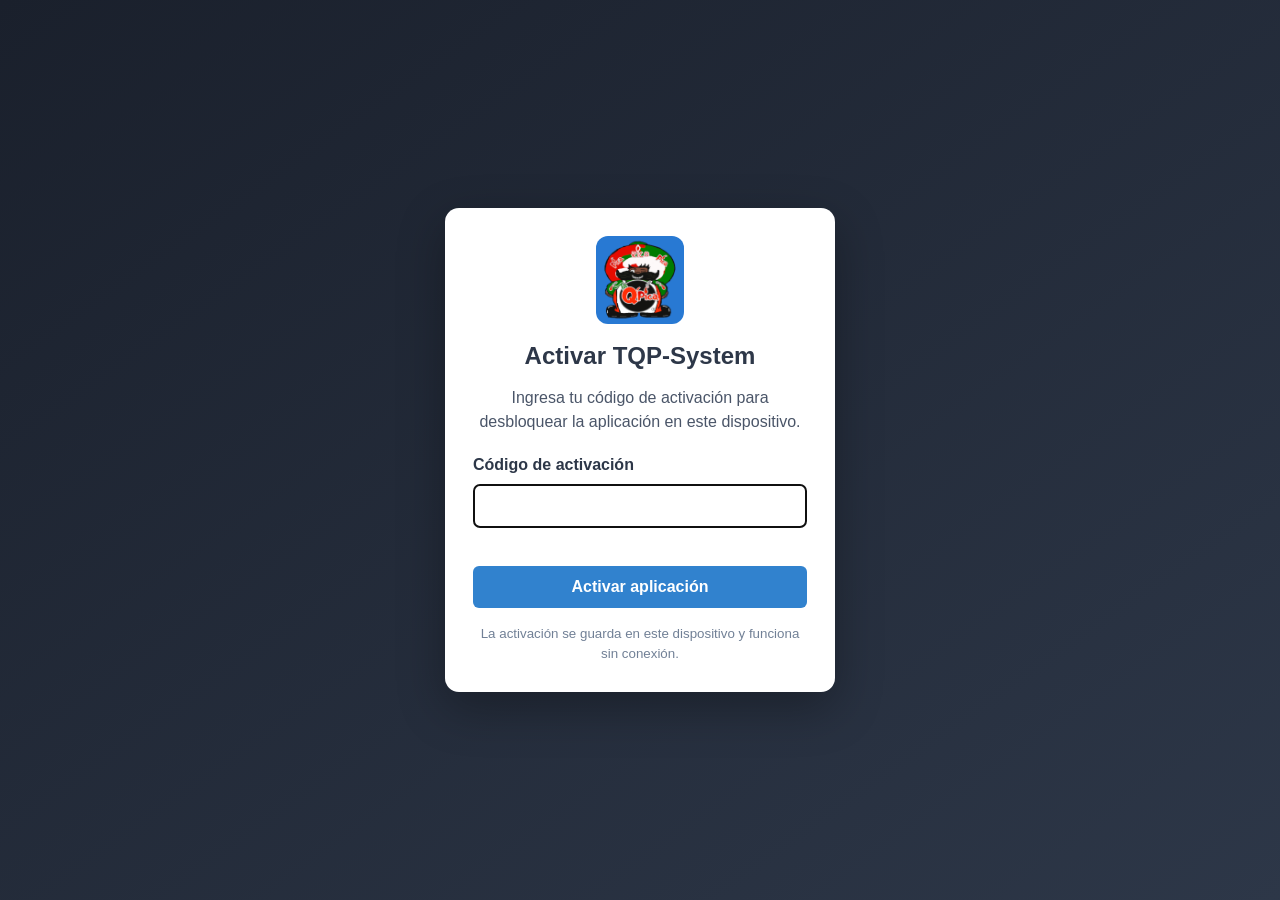
<file: index.html>
<!DOCTYPE html>
<html lang="es">
<head>
    <meta charset="UTF-8">
    <meta name="viewport" content="width=device-width, initial-scale=1.0">
    <meta name="theme-color" content="#1a202c">
    <meta name="mobile-web-app-capable" content="yes">
    <meta name="apple-mobile-web-app-capable" content="yes">
    <meta name="apple-mobile-web-app-status-bar-style" content="black-translucent">
    <meta name="apple-mobile-web-app-title" content="TQP-System">
    <title>TQP-System - Taquería Ta' Q Pica</title>
    <link rel="manifest" href="./manifest.json">
    <link rel="icon" type="image/png" sizes="192x192" href="./icons/icon-192.png">
    <link rel="apple-touch-icon" href="./icons/icon-192.png">
    <link rel="stylesheet" href="./taque.css">
</head>
<body>

<main id="activation-screen" class="activation-screen" hidden>
    <section class="activation-card" role="dialog" aria-modal="true" aria-labelledby="activation-title">
        <img class="activation-icon" src="./icons/icon-192.png" alt="">
        <h1 id="activation-title">Activar TQP-System</h1>
        <p>Ingresa tu código de activación para desbloquear la aplicación en este dispositivo.</p>
        <form onsubmit="validarCodigoActivacion(event)">
            <label for="activation-code">Código de activación</label>
            <input id="activation-code" name="activation-code" type="password" autocomplete="off" required>
            <p id="activation-error" class="activation-error" role="alert" aria-live="polite"></p>
            <button type="submit">Activar aplicación</button>
        </form>
        <small>La activación se guarda en este dispositivo y funciona sin conexión.</small>
    </section>
</main>

<div id="app-shell" hidden>
    <!-- BARRA SUPERIOR: PESTAÑAS + CONTROL DE ADMINISTRADOR -->
    <div style="display: flex; justify-content: space-between; align-items: center; background: #1a202c; padding: 10px 15px; border-radius: 8px; margin-bottom: 15px; flex-wrap: wrap; gap: 10px;">
        
        <!-- LADO IZQUIERDO: Tus dos pestañas principales -->
        <div style="display: flex; gap: 10px;">
            <button id="tab-btn-mesas" onclick="cambiarPestana('mesas')" style="background: #ecc94b; color: #744210; border: none; padding: 10px 18px; border-radius: 6px; font-weight: bold; cursor: pointer;">
                🍽️ Mesas / Caja
            </button>
            <button id="tab-btn-empleados" onclick="cambiarPestana('empleados')" style="background: #4a5568; color: white; border: none; padding: 10px 18px; border-radius: 6px; font-weight: bold; cursor: pointer;">
                🧑‍🍳 Consumo Empleados
            </button>
             <button id="tab-btn-cierres" onclick="cambiarPestana('cierres')" style="background: #4a5568; color: white; border: none; padding: 10px 18px; border-radius: 6px; font-weight: bold; cursor: pointer;">
             📊 Historial Cierres
            </button>
        </div>

        <!-- LADO DERECHO: Panel de Control de Acceso (Mesero / Cajero / Admin) -->
        <div id="panel-control-acceso" style="display: flex; flex-wrap: wrap; align-items: center; gap: 10px; color: white;">
            <div>
                <span style="font-size: 0.85rem; color: #a0aec0;">Modo:</span>
                <strong id="etiqueta-modo-actual" style="color: #ecc94b; text-transform: uppercase; margin-left: 4px;">Sin configurar</strong>
            </div>

            <div id="zona-input-admin" style="display: flex; gap: 8px; align-items: center;">
                <button id="btn-abrir-admin" onclick="abrirFlujoAdministrador()" style="background: #ecc94b; color: #744210; border: none; padding: 8px 14px; border-radius: 5px; font-weight: bold; cursor: pointer;">
                    🔐 Administrador
                </button>

                <div id="caja-login-admin" style="display: none; gap: 5px;">
                    <input type="password" id="input-clave-login" placeholder="Clave Admin" style="padding: 6px 10px; border-radius: 4px; border: none; width: 110px;">
                    <button onclick="verificarClaveLogin()" style="background: #48bb78; color: white; border: none; padding: 6px 12px; border-radius: 4px; cursor: pointer; font-weight: bold;">Entrar</button>
                    <button onclick="cancelarLogin()" style="background: #718096; color: white; border: none; padding: 6px 10px; border-radius: 4px; cursor: pointer;">✕</button>
                </div>
            </div>

            <div id="zona-botones-roles" style="display: none; gap: 6px; align-items: center;">
                <button onclick="seleccionarRolDispositivo('mesero')" style="background: #4299e1; color: white; border: none; padding: 7px 12px; border-radius: 5px; font-weight: bold; cursor: pointer;">
                    🍽️ Mesero
                </button>
                <button onclick="seleccionarRolDispositivo('cajero')" style="background: #48bb78; color: white; border: none; padding: 7px 12px; border-radius: 5px; font-weight: bold; cursor: pointer;">
                    💵 Cajero
                </button>
                <button onclick="seleccionarRolDispositivo('admin')" style="background: #ed8936; color: white; border: none; padding: 7px 12px; border-radius: 5px; font-weight: bold; cursor: pointer;">
                    👑 Admin
                </button>
            </div>
        </div>
     </div>
   
    
         <div id="vista-mesas-caja">

        <!-- SECCIÓN 1: PANEL DE CONFIGURACIÓN (Solo visible para Admin) -->
        <div id="panel-configuracion" style="background: #f7fafc; padding: 15px; border-radius: 8px; border: 1px solid #cbd5e0; margin-bottom: 20px;">
            <h2 style="margin-top: 0;">🛠️ Panel de Control TQP-System</h2>
            <div style="margin-bottom: 15px;">
                <label for="input-mesas"><strong>Mesas para hoy:</strong></label>
                <input type="number" id="input-mesas" min="1" placeholder="Ej: 10" style="padding: 5px; width: 80px;">
            </div>
            <hr style="border: 0; border-top: 1px dashed #ccc; margin: 15px 0;">
            <h3>📋 Gestión del Menú (Precios y Bebidas)</h3>
            <div id="tabla-menu-config"></div>
            <div style="margin-top: 15px; display: flex; gap: 10px;">
                <button type="button" id="btn-agregar-articulo" style="background-color: #48bb78; color: white; padding: 8px 12px; border: none; border-radius: 4px; cursor: pointer; font-weight: bold;">➕ Agregar Bebida / Extra</button>
                <button type="button" id="btn-guardar-config" style="background-color: #3182ce; color: white; padding: 8px 12px; border: none; border-radius: 4px; cursor: pointer; font-weight: bold;">💾 Guardar Configuración del Día</button>
            </div>
            <div style="margin-top: 15px; padding: 12px; background: #edf2f7; border: 1px solid #cbd5e0; border-radius: 6px;">
    <label style="display: block; font-weight: bold; color: #2d3748; margin-bottom: 6px;">
        🔑 PIN de Cierre para Cajero
    </label>
    <div id="estado-pin-cajero" style="font-size: 0.85rem; color: #4a5568; margin-bottom: 8px;">
        Estado: Sin PIN asignado
    </div>
    <div style="display: flex; gap: 8px; flex-wrap: wrap;">
        <input type="password" id="input-pin-cajero" placeholder="Nuevo PIN Cajero" maxlength="8" style="padding: 8px; border: 1px solid #cbd5e0; border-radius: 6px; width: 150px;">
        <button type="button" onclick="guardarPinCajero()" style="background-color: #38a169; color: white; border: none; padding: 8px 12px; border-radius: 6px; cursor: pointer; font-weight: bold;">
            💾 Guardar PIN
        </button>
        <button type="button" onclick="borrarPinCajero()" style="background-color: #e53e3e; color: white; border: none; padding: 8px 12px; border-radius: 6px; cursor: pointer; font-weight: bold;">
            🗑️ Borrar PIN
        </button>
    </div>
</div>

        </div>

        <!-- SECCIÓN 2: LAS MESAS ACTIVAS (CUADRÍCULA VERDE/ROJA) -->
        <div id="contenedor-mesas-grid" style="display: grid; grid-template-columns: repeat(auto-fill, minmax(130px, 1fr)); gap: 12px; margin-bottom: 25px;">
            <!-- Aquí se dibujan las mesas automáticamente desde JavaScript -->
        </div>

        <!-- SECCIÓN 3: EL FORMULARIO DE PEDIDOS POR MESA -->
        <div id="area-pedido-mesa" style="background-color: #edf2f7; padding: 15px; border-radius: 8px; margin-bottom: 20px; font-family: Arial, sans-serif;">
            <h3 id="titulo-mesa-activa" style="margin: 0; color: #2d3748;">📌 Ninguna mesa seleccionada</h3>
            <p style="margin: 5px 0 0 0; font-size: 0.9rem; color: #4a5568;">Haz clic en una mesa verde o roja de arriba para tomar su orden o ver su cuenta.</p>
        </div>

        <div id="contenedor-formulario-pedido">
            <!-- JavaScript dibuja aquí los campos para anotar cantidades -->
        </div>
      <button type="button" id="btn-escanear-qr-cajero" onclick="abrirEscanerQRCajero()" style="background-color: #2f855a; color: white; border: none; padding: 10px 15px; border-radius: 6px; font-weight: bold; cursor: pointer;">📷 Escanear QR de Mesero</button>
          <!-- NUEVO: BLOQUE DE PROPINAS Y RESUMEN DE CUENTA POR MESA -->
        <div id="bloque-propinas-mesa" style="display: none; background-color: #f7fafc; border: 1px solid #cbd5e0; border-radius: 8px; padding: 15px; margin-top: 15px; font-family: Arial, sans-serif;">
     <!-- ZONA EXCLUSIVA DE CAJERO Y ADMIN -->
     <div id="zona-cobro-y-tips">
        <h4 style="margin: 0 0 10px 0; color: #2d3748;">💵 Propina (Tip)</h4>
        <div style="display: flex; flex-wrap: wrap; gap: 15px; align-items: center; margin-bottom: 15px;">
            <label style="cursor: pointer; display: flex; align-items: center; gap: 5px;">
                <input type="radio" name="tipo-propina" value="sin" checked onchange="actualizarResumenCuenta()">
                <span>Sin propina ($0.00)</span>
            </label>
            <label style="cursor: pointer; display: flex; align-items: center; gap: 5px;">
                <input type="radio" name="tipo-propina" value="5" onchange="actualizarResumenCuenta()">
                <span>Propina 5%</span>
            </label>
            <label style="cursor: pointer; display: flex; align-items: center; gap: 5px;">
                <input type="radio" name="tipo-propina" value="personalizada" onchange="actualizarResumenCuenta()">
                <span>Propina personalizada: $</span>
                <input type="number" id="input-propina-personalizada" min="0" step="0.01" placeholder="0.00" disabled oninput="actualizarResumenCuenta()" style="width: 85px; padding: 5px; border: 1px solid #cbd5e0; border-radius: 4px;">
            </label>
        </div>

        <!-- MÉTODO DE PAGO DIFERENCIADO -->
        <div style="border-top: 1px dashed #cbd5e0; padding-top: 10px; margin-bottom: 12px;">
            <h4 style="margin: 0 0 8px 0; color: #2d3748;">💳 ¿Cómo paga el Consumo?</h4>
            <div style="display: flex; flex-wrap: wrap; gap: 15px; margin-bottom: 12px;">
                <label style="cursor: pointer; display: flex; align-items: center; gap: 5px;">
                    <input type="radio" name="metodo-pago" value="Cash" checked>
                    <span>💵 Cash</span>
                </label>
                <label style="cursor: pointer; display: flex; align-items: center; gap: 5px;">
                    <input type="radio" name="metodo-pago" value="Tarjeta">
                    <span>💳 Tarjeta</span>
                </label>
                <label style="cursor: pointer; display: flex; align-items: center; gap: 5px;">
                    <input type="radio" name="metodo-pago" value="Transferencia">
                    <span>📲 Transferencia</span>
                </label>
            </div>

            <h4 style="margin: 0 0 8px 0; color: #2d3748;">⭐ ¿Cómo paga la Propina (Tip)?</h4>
            <div style="display: flex; flex-wrap: wrap; gap: 15px;">
                <label style="cursor: pointer; display: flex; align-items: center; gap: 5px;">
                    <input type="radio" name="metodo-propina" value="Igual" checked>
                    <span>Igual al consumo</span>
                </label>
                <label style="cursor: pointer; display: flex; align-items: center; gap: 5px;">
                    <input type="radio" name="metodo-propina" value="Cash">
                    <span>💵 Tip en Cash</span>
                </label>
                <label style="cursor: pointer; display: flex; align-items: center; gap: 5px;">
                    <input type="radio" name="metodo-propina" value="Tarjeta">
                    <span>💳 Tip en Tarjeta</span>
                </label>
                <label style="cursor: pointer; display: flex; align-items: center; gap: 5px;">
                    <input type="radio" name="metodo-propina" value="Transferencia">
                    <span>📲 Tip en Transferencia</span>
                </label>
            </div>
        </div>
    </div>

    <!-- DESGLOSE EN VIVO (Visible para Mesero, Cajero y Admin) -->
    <div style="border-top: 1px dashed #cbd5e0; padding-top: 10px; font-size: 1rem; color: #2d3748;">
        <div style="display: flex; justify-content: space-between; margin-bottom: 4px;">
            <span>Subtotal consumo:</span>
            <strong id="resumen-subtotal">$0.00</strong>
        </div>
        <div style="display: flex; justify-content: space-between; margin-bottom: 6px; color: #4a5568;">
            <span>Propina (Tip):</span>
            <strong id="resumen-tip">$0.00</strong>
        </div>
        <div style="display: flex; justify-content: space-between; font-size: 1.2rem; color: #2b6cb0; border-top: 1px solid #e2e8f0; padding-top: 6px;">
            <span>TOTAL CON PROPINA:</span>
            <strong id="resumen-total-final">$0.00</strong>
        </div>

        <!-- Botón del Mesero (Solo aparece al seleccionar una mesa) -->
        <div style="margin-top: 12px;">
            <button type="button" id="btn-generar-qr-mesero" onclick="abrirQRParaCaja()" style="width: 100%; background-color: #2b6cb0; color: white; border: none; padding: 11px 15px; border-radius: 6px; font-size: 1rem; font-weight: bold; cursor: pointer;">📲 Enviar Cuenta por QR</button>
        </div>
    </div>
</div>


        <!-- Botones de Acción para la Mesa Seleccionada -->
        <div id="acciones-pedido" style="margin-top: 20px; display: flex; gap: 10px;">
            <button type="button" id="btn-guardar-pedido" style="background-color: #3182ce; color: white; padding: 12px 20px; border: none; border-radius: 6px; cursor: pointer; font-weight: bold; font-size: 1rem; display: none;">📥 Guardar Pedido en Mesa</button>

            <button type="button" id="btn-liberar-mesa-mesero" onclick="liberarMesaSinCobrar()" style="background-color: #718096; color: white; padding: 12px 20px; border: none; border-radius: 6px; cursor: pointer; font-weight: bold; font-size: 1rem; display: none;">🧹 Liberar Mesa</button>

            <button type="button" id="btn-cobrar-mesa" style="background-color: #ecc94b; color: #744210; padding: 12px 20px; border: none; border-radius: 6px; cursor: pointer; font-weight: bold; font-size: 1rem; display: none;">💰 Cobrar y Cerrar Mesa</button>
        </div>

        <!-- SECCIÓN 5: SALIDAS DE EFECTIVO (GASTOS DE CAJA) -->
    <div id="seccion-gastos-caja" style="margin-top: 30px; padding: 20px; background-color: #ffffff; border: 1px solid #cbd5e0; border-radius: 8px; font-family: Arial, sans-serif;">
        <div style="display: flex; justify-content: space-between; align-items: center; flex-wrap: wrap; gap: 10px; margin-bottom: 15px;">
            <h2 style="margin: 0; color: #2d3748;">💸 Salidas de Efectivo (Gastos de Caja)</h2>
            <button type="button" id="btn-toggle-config-gastos" style="background-color: #4a5568; color: white; border: none; padding: 7px 12px; border-radius: 6px; cursor: pointer; font-size: 0.85rem; font-weight: bold;">⚙️ Editar Listas de Gastos</button>
        </div>

        <!-- Panel editable para que el cliente agregue/quite Gastos Fijos e Imprevistos -->
        <div id="panel-config-gastos" style="display: none; background-color: #f7fafc; border: 1px dashed #a0aec0; padding: 15px; border-radius: 6px; margin-bottom: 15px;">
            <p style="margin-top: 0; font-size: 0.85rem; color: #4a5568;">Personaliza tus categorías recurrentes para seleccionarlas rápido durante el turno:</p>
            <div style="display: grid; grid-template-columns: repeat(auto-fit, minmax(240px, 1fr)); gap: 15px;">
                <!-- Editor Gastos Fijos -->
                <!-- Editor Gastos Fijos -->
<div style="background: #fff; padding: 10px; border-radius: 6px; border: 1px solid #e2e8f0;">
    <strong style="color: #2b6cb0; display: block; margin-bottom: 8px;">📌 Gastos Fijos</strong>
    <div id="cont-input-gasto-fijo" style="display: flex; gap: 5px; margin-bottom: 8px;">
        <input type="text" id="input-nuevo-gasto-fijo" placeholder="Ej: Hielo, Tortillas..." style="flex: 1; padding: 6px; border: 1px solid #cbd5e0; border-radius: 4px;">
        <button type="button" id="btn-add-gasto-fijo" style="background-color: #3182ce; color: white; border: none; padding: 6px 10px; border-radius: 4px; cursor: pointer; font-weight: bold;">+</button>
    </div>
    <div id="lista-tags-gastos-fijos" style="display: flex; flex-wrap: wrap; gap: 6px;"></div>
</div>


                <!-- Editor Gastos Imprevistos -->
                <div style="background: #fff; padding: 10px; border-radius: 6px; border: 1px solid #e2e8f0;">
                    <strong style="color: #c05621; display: block; margin-bottom: 8px;">⚡ Gastos Imprevistos</strong>
                    <div style="display: flex; gap: 5px; margin-bottom: 8px;">
                        <input type="text" id="input-nuevo-gasto-imprevisto" placeholder="Ej: Compra urgente..." style="flex: 1; padding: 6px; border: 1px solid #cbd5e0; border-radius: 4px;">
                        <button type="button" id="btn-add-gasto-imprevisto" style="background-color: #dd6b20; color: white; border: none; padding: 6px 10px; border-radius: 4px; cursor: pointer; font-weight: bold;">+</button>
                    </div>
                    <div id="lista-tags-gastos-imprevistos" style="display: flex; flex-wrap: wrap; gap: 6px;"></div>
                </div>
            </div>
        </div>

        <!-- Formulario para registrar retiro de efectivo -->
        <div style="display: flex; flex-wrap: wrap; gap: 10px; align-items: flex-end; background-color: #fff5f5; padding: 12px; border-radius: 6px; border: 1px solid #feb2b2; margin-bottom: 15px;">
            <div style="flex: 1; min-width: 140px;">
                <label style="display: block; font-size: 0.85rem; font-weight: bold; color: #742a2a; margin-bottom: 4px;">Tipo de Gasto:</label>
                <select id="select-tipo-gasto" style="width: 100%; padding: 8px; border: 1px solid #cbd5e0; border-radius: 4px;">
                    <option value="fijo">📌 Gasto Fijo</option>
                    <option value="imprevisto">⚡ Gasto Imprevisto</option>
                </select>
            </div>

            <div style="flex: 1.5; min-width: 170px;">
                <label style="display: block; font-size: 0.85rem; font-weight: bold; color: #742a2a; margin-bottom: 4px;">Concepto:</label>
                <select id="select-concepto-gasto" style="width: 100%; padding: 8px; border: 1px solid #cbd5e0; border-radius: 4px;">
                    <!-- Se llena dinámicamente según el tipo seleccionado -->
                </select>
            </div>

            <div style="flex: 2; min-width: 180px;">
                <label style="display: block; font-size: 0.85rem; font-weight: bold; color: #742a2a; margin-bottom: 4px;">Detalle / Nota (opcional):</label>
                <input type="text" id="input-detalle-gasto" placeholder="Ej: 2 bolsas grandes" style="width: 100%; padding: 8px; border: 1px solid #cbd5e0; border-radius: 4px; box-sizing: border-box;">
            </div>

            <div style="flex: 1; min-width: 110px;">
                <label style="display: block; font-size: 0.85rem; font-weight: bold; color: #742a2a; margin-bottom: 4px;">Monto ($):</label>
                <input type="number" id="input-monto-gasto" step="0.01" min="0.01" placeholder="0.00" style="width: 100%; padding: 8px; border: 1px solid #cbd5e0; border-radius: 4px; box-sizing: border-box;">
            </div>

            <button type="button" id="btn-registrar-gasto" style="background-color: #c53030; color: white; border: none; padding: 9px 16px; border-radius: 4px; font-weight: bold; cursor: pointer;">➖ Descontar de Cash</button>
        </div>

        <!-- Lista ordenada de gastos realizados en el día -->
        <div style="overflow-x: auto;">
            <table style="width: 100%; border-collapse: collapse; text-align: left; font-size: 0.9rem;">
                <thead>
                    <tr style="background-color: #fed7d7; border-bottom: 2px solid #fc8181; color: #742a2a;">
                        <th style="padding: 8px;">Hora</th>
                        <th style="padding: 8px;">Tipo</th>
                        <th style="padding: 8px;">Concepto</th>
                        <th style="padding: 8px;">Detalle</th>
                        <th style="padding: 8px;">Monto</th>
                        <th style="padding: 8px; text-align: center;">Acción</th>
                    </tr>
                </thead>
                <tbody id="tabla-gastos-dia">
                    <!-- Aquí se dibujan los gastos del día -->
                </tbody>
            </table>
        </div>
    </div>

    <!-- SECCIÓN 6: RESUMEN DE VENTAS DEL DÍA -->
    <div id="seccion-resumen-dia" style="margin-top: 30px; padding: 20px; background-color: #ffffff; border: 1px solid #cbd5e0; border-radius: 8px; font-family: Arial, sans-serif;">
        <div style="display: flex; justify-content: space-between; align-items: center; flex-wrap: wrap; gap: 10px; margin-bottom: 15px;">
            <h2 style="margin: 0; color: #2d3748;">📊 Resumen del Día (Corte de Caja)</h2>
        
            <div style="display: flex; gap: 8px; flex-wrap: wrap;">
    <!-- Paso 1: Activo siempre para Cajero y Admin -->
    <button type="button" id="btn-autorizar-cierre" onclick="autorizarCierreDia()" style="background-color: #3182ce; color: white; border: none; padding: 8px 14px; border-radius: 6px; cursor: pointer; font-weight: bold;">
        🔐 1. Autorizar Cierre
    </button>

    <!-- Paso 2: Empieza bloqueado (gris) hasta meter el PIN -->
    <button type="button" id="btn-salvar-dia" onclick="salvarResumenDia()" disabled style="background-color: #a0aec0; color: white; border: none; padding: 8px 14px; border-radius: 6px; cursor: not-allowed; font-weight: bold; opacity: 0.7;">
        💾 2. Salvar Día
    </button>

    <!-- Paso 3: Empieza bloqueado (gris) hasta salvar el día -->
    <button type="button" id="btn-limpiar-dia" onclick="ejecutarReinicioSeguro()" disabled style="background-color: #a0aec0; color: white; border: none; padding: 8px 14px; border-radius: 6px; cursor: not-allowed; font-weight: bold; opacity: 0.7;">
        🧹 3. Reiniciar Día
    </button>
</div>

        </div>

        <!-- Totales diferenciados por método de pago, propinas, gastos y cash neto -->
        <div style="display: grid; grid-template-columns: repeat(auto-fit, minmax(150px, 1fr)); gap: 10px; margin-bottom: 20px;">
            <div style="background: #f0fff4; border: 1px solid #9ae6b4; padding: 12px; border-radius: 6px;">
                <div style="font-size: 0.85rem; color: #276749;">💵 Cash (Ingresos)</div>
                <strong id="total-dia-cash" style="font-size: 1.3rem; color: #22543d;">$0.00</strong>
            </div>
            <div style="background: #fff5f5; border: 1px solid #feb2b2; padding: 12px; border-radius: 6px;">
                <div style="font-size: 0.85rem; color: #9b2c2c;">💸 Gastos Cash (-)</div>
                <strong id="total-dia-gastos" style="font-size: 1.3rem; color: #742a2a;">-$0.00</strong>
            </div>
            <div style="background: #c6f6d5; border: 2px solid #38a169; padding: 12px; border-radius: 6px;">
                <div style="font-size: 0.85rem; color: #22543d; font-weight: bold;">🏦 Cash Neto Gaveta</div>
                <strong id="total-dia-cash-neto" style="font-size: 1.35rem; color: #1c4532;">$0.00</strong>
            </div>
            <div style="background: #ebf8ff; border: 1px solid #90cdf4; padding: 12px; border-radius: 6px;">
                <div style="font-size: 0.85rem; color: #2b6cb0;">💳 Total Tarjeta</div>
                <strong id="total-dia-tarjeta" style="font-size: 1.3rem; color: #2c5282;">$0.00</strong>
            </div>
            <div style="background: #faf5ff; border: 1px solid #d6bcfa; padding: 12px; border-radius: 6px;">
                <div style="font-size: 0.85rem; color: #553c9a;">📲 Transferencia</div>
                <strong id="total-dia-transferencia" style="font-size: 1.3rem; color: #44337a;">$0.00</strong>
            </div>
            <div style="background: #fffff0; border: 1px solid #faf089; padding: 12px; border-radius: 6px;">
                <div style="font-size: 0.85rem; color: #975a16;">⭐ Total Propinas</div>
                <strong id="total-dia-propinas" style="font-size: 1.3rem; color: #744210;">$0.00</strong>
            </div>
            <div style="background: #edf2f7; border: 1px solid #cbd5e0; padding: 12px; border-radius: 6px;">
                <div style="font-size: 0.85rem; color: #2d3748;">💰 Venta Total Día</div>
                <strong id="total-dia-general" style="font-size: 1.3rem; color: #1a202c;">$0.00</strong>
            </div>
        </div>

        <!-- Tabla simple de cobros realizados por mesa -->
        <!-- Tabla simple de cobros realizados por mesa -->
        <div style="overflow-x: auto;">
            <table style="width: 100%; border-collapse: collapse; text-align: left; font-size: 0.95rem;">
                <thead>
                    <tr style="background-color: #edf2f7; border-bottom: 2px solid #cbd5e0;">
                        <th style="padding: 8px;">Hora</th>
                        <th style="padding: 8px;">Mesa</th>
                        <th style="padding: 8px;">Pago</th>
                        <th style="padding: 8px;">Consumo</th>
                        <th style="padding: 8px;">Propina</th>
                        <th style="padding: 8px;">Total</th>
                    </tr>
                </thead>
                <tbody id="tabla-historial-dia"></tbody>
            </table>
        </div>
    </div> <!-- Cierre de #seccion-resumen-dia -->
</div> <!-- Cierre de #vista-mesas-caja -->

<!-- ========================================================= -->
<!-- PESTAÑA 2: CONSUMO DE EMPLEADOS                           -->
<!-- ========================================================= -->
<div id="vista-consumo-empleados" style="display: none; font-family: Arial, sans-serif;">

    <!-- 1. Configuración rápida de Empleados y Descuento -->
    <div style="background-color: #f4f4f9; padding: 15px; border-radius: 8px; border: 1px solid #ddd; margin-bottom: 20px;">
        <h2 style="margin-top: 0; color: #2d3748;">🧑‍🍳 Control de Consumo de Empleados</h2>
        <p style="font-size: 0.9rem; color: #4a5568; margin-top: 0;">Los consumos registrados aquí <strong>no suman dinero a la caja del día</strong>, pero registran la salida del platillo con reseña y acumulan el saldo a descontar al final del mes.</p>

        <div style="display: flex; flex-wrap: wrap; gap: 10px; align-items: center; margin-bottom: 10px;">
            <input type="text" id="nuevo-nombre-empleado" placeholder="Nombre del empleado (Ej: Carlos)" style="padding: 8px; border: 1px solid #ccc; border-radius: 4px; flex: 1; min-width: 200px;">
            <label style="display: flex; align-items: center; gap: 5px;">
                <span>Descuento (%):</span>
                <input type="number" id="descuento-empleado-pct" value="50" min="0" max="100" style="width: 70px; padding: 8px; border: 1px solid #ccc; border-radius: 4px;">
            </label>
            <button type="button" id="btn-agregar-empleado" style="background-color: #48bb78; color: white; border: none; padding: 9px 15px; border-radius: 4px; font-weight: bold; cursor: pointer;">➕ Agregar Empleado</button>
        </div>
    </div>
    <!-- 2. Formulario para anotar el consumo del empleado -->
    <div style="background-color: #ffffff; padding: 15px; border-radius: 8px; border: 1px solid #cbd5e0; margin-bottom: 25px;">
        <h3 style="margin-top: 0; color: #2d3748;">📝 Anotar Platillos Consumidos</h3>

        <div style="display: flex; flex-wrap: wrap; gap: 15px; margin-bottom: 15px;">
            <div style="flex: 1; min-width: 200px;">
                <label style="display: block; font-weight: bold; margin-bottom: 5px;">Selecciona Empleado:</label>
                <select id="select-empleado-activo" onchange="actualizarCalculoEmpleado()" style="width: 100%; padding: 8px; border: 1px solid #cbd5e0; border-radius: 4px; font-size: 1rem;">
                    <option value="">-- Elige un empleado --</option>
                </select>
            </div>

            <div style="flex: 2; min-width: 250px;">
                <label style="display: block; font-weight: bold; margin-bottom: 5px;">Reseña / Observación del platillo:</label>
                <input type="text" id="nota-consumo-empleado" placeholder="Ej: Almuerzo turno día, cena, cortesía..." style="width: 100%; padding: 8px; border: 1px solid #cbd5e0; border-radius: 4px; font-size: 1rem; box-sizing: border-box;">
            </div>
        </div>

        <!-- Aquí se dibujará el mismo menú en cuadrícula horizontal -->


            <!-- Aquí se dibujará el mismo menú en cuadrícula horizontal -->
            <div id="contenedor-menu-empleados" style="display: grid; grid-template-columns: repeat(auto-fill, minmax(260px, 1fr)); gap: 12px; margin-bottom: 15px;"></div>

            <!-- Resumen del descuento antes de guardar -->
            <div style="background-color: #edf2f7; padding: 12px; border-radius: 6px; margin-bottom: 15px;">
                <div style="display: flex; justify-content: space-between; margin-bottom: 4px;">
                    <span>Valor normal del menú:</span>
                    <strong id="emp-subtotal-normal">$0.00</strong>
                </div>
                <div style="display: flex; justify-content: space-between; margin-bottom: 4px; color: #2f855a;">
                    <span>Descuento aplicado (<span id="emp-pct-label">0</span>%):</span>
                    <strong id="emp-monto-descuento">-$0.00</strong>
                </div>
                <div style="display: flex; justify-content: space-between; font-size: 1.15rem; color: #2b6cb0; border-top: 1px solid #cbd5e0; padding-top: 6px;">
                    <span>SALDO A DESCONTAR AL EMPLEADO (FIN DE MES):</span>
                    <strong id="emp-total-descontar">$0.00</strong>
                </div>
            </div>

            <button type="button" id="btn-registrar-consumo-emp" style="background-color: #3182ce; color: white; padding: 12px 20px; border: none; border-radius: 6px; font-weight: bold; font-size: 1rem; cursor: pointer;">📥 Registrar Salida de Platillo (Empleado)</button>
        </div>

        <!-- 3. Acumulado Mensual por Empleado y Bitácora con Reseñas -->
        <div style="background-color: #ffffff; padding: 15px; border-radius: 8px; border: 1px solid #cbd5e0;">
            <div style="display: flex; justify-content: space-between; align-items: center; flex-wrap: wrap; gap: 10px; margin-bottom: 15px;">
                <h3 style="margin: 0; color: #2d3748;">📅 Acumulado del Mes por Empleado</h3>
                <button type="button" id="btn-liquidar-mes-empleados" style="background-color: #e53e3e; color: white; border: none; padding: 8px 14px; border-radius: 6px; font-weight: bold; cursor: pointer;">✅ Liquidar Mes / Reiniciar Saldos</button>
            </div>

            <!-- Tarjetas de resumen por cada empleado -->
            <div id="resumen-saldos-empleados" style="display: grid; grid-template-columns: repeat(auto-fit, minmax(180px, 1fr)); gap: 10px; margin-bottom: 20px;"></div>
            <div id="resumen-acumulados-empleados-importados" style="display: none;"></div>

            <!-- Tabla detallada con la reseña de cada platillo consumido -->
            <h4>📋 Detalle de Platillos Consumidos (Salida de Inventario)</h4>
            <div style="overflow-x: auto;">
                <table style="width: 100%; border-collapse: collapse; text-align: left; font-size: 0.9rem;">
                    <thead>
                        <tr style="background-color: #edf2f7; border-bottom: 2px solid #cbd5e0;">
                            <th style="padding: 8px;">Fecha / Hora</th>
                            <th style="padding: 8px;">Empleado</th>
                            <th style="padding: 8px;">Platillos Consumidos</th>
                            <th style="padding: 8px;">Reseña / Observación</th>
                            <th style="padding: 8px;">Valor Normal</th>
                            <th style="padding: 8px;">A Descontar</th>
                        </tr>
                    </thead>
                    <tbody id="tabla-historial-empleados"></tbody>
                </table>
            </div>
        </div>

    </div> 
    <!-- Modal 1: Pantalla del Mesero mostrando el QR -->
<div id="modal-qr-mesero" style="display: none; position: fixed; inset: 0; background: rgba(0,0,0,0.75); z-index: 9999; align-items: center; justify-content: center; padding: 15px;">
    <div style="background: white; padding: 20px; border-radius: 12px; max-width: 340px; width: 100%; text-align: center; font-family: Arial, sans-serif;">
        <h3 id="titulo-modal-qr-mesero" style="margin-top: 0; color: #2b6cb0;">📲 Cuenta Mesa</h3>
        <p style="font-size: 0.85rem; color: #4a5568;">Muestra este código a la cámara de Caja para cargar el pedido:</p>
        <div id="contenedor-canvas-qr" style="display: flex; justify-content: center; margin: 15px 0; padding: 10px; background: #fff; border: 2px solid #e2e8f0; border-radius: 8px;"></div>
        <p id="resumen-modal-qr-mesero" style="font-weight: bold; color: #1a202c; margin-bottom: 15px;"></p>
        <button type="button" onclick="cerrarModalQRMesero()" style="width: 100%; padding: 10px; background: #e53e3e; color: white; border: none; border-radius: 6px; font-weight: bold; cursor: pointer;">Cerrar</button>
    </div>
</div>

<!-- Modal 2: Escáner óptico y código corto del Cajero -->
<div id="modal-escaner-cajero" style="display: none; position: fixed; inset: 0; background: rgba(0,0,0,0.85); z-index: 10000; align-items: center; justify-content: center; padding: 15px;">
    <div style="background: white; padding: 20px; border-radius: 12px; max-width: 520px; width: 100%; text-align: center; font-family: Arial, sans-serif;">
        <h3 style="margin-top: 0; color: #2f855a;">📷 Escanear cuenta del Mesero</h3>
        <p id="estado-escaner-qr" style="color: #4a5568;">Prepara la cámara o ingresa el código corto.</p>
        <video id="video-lector-qr" autoplay playsinline muted style="display: block; width: 100%; max-height: 55vh; background: #1a202c; border-radius: 8px; object-fit: contain;"></video>
        <div style="display: flex; gap: 8px; margin-top: 14px;">
            <input type="text" id="input-codigo-corto-caja" placeholder="Ej: M3-2.0.1-S0-CI" autocomplete="off" style="flex: 1; min-width: 0; padding: 10px; border: 1px solid #cbd5e0; border-radius: 6px; font-family: monospace;">
            <button type="button" onclick="cargarDesdeCodigoCorto()" style="padding: 10px 14px; background: #3182ce; color: white; border: none; border-radius: 6px; font-weight: bold; cursor: pointer;">Cargar</button>
        </div>
        <button type="button" onclick="cerrarEscanerQRCajero()" style="width: 100%; margin-top: 10px; padding: 10px; background: #e53e3e; color: white; border: none; border-radius: 6px; font-weight: bold; cursor: pointer;">Cerrar</button>
    </div>
</div>

<div id="vista-historial-cierres" style="display: none; padding: 20px; font-family: Arial, sans-serif;">
    <div style="display: flex; justify-content: space-between; align-items: center; flex-wrap: wrap; gap: 10px; margin-bottom: 20px; background: #ffffff; padding: 15px; border-radius: 8px; border: 1px solid #cbd5e0;">
        <div>
            <h2 style="margin: 0; color: #2d3748;">📊 Historial de Cierres de Caja</h2>
            <small style="color: #718096;">Respaldo visual de jornadas cerradas; los códigos incluyen gastos y acumulados mensuales por empleado.</small>
        </div>

        <div style="display: flex; gap: 8px; flex-wrap: wrap;">
            <!-- Permite al Admin cargar en su teléfono el código que le mandó el Cajero por WhatsApp -->
            <button type="button" onclick="importarCierrePorCodigo()" style="background-color: #3182ce; color: white; border: none; padding: 8px 14px; border-radius: 6px; cursor: pointer; font-weight: bold;">
                📥 Cargar Código de Cierre
            </button>

            <!-- Solo visible en modo Admin/Abierto -->
            <button type="button" id="btn-borrar-todo-historial" onclick="borrarTodoHistorialCierres()" style="background-color: #e53e3e; color: white; border: none; padding: 8px 14px; border-radius: 6px; cursor: pointer; font-weight: bold;">
                🗑️ Borrar Historial
            </button>
        </div>
    </div>

    <div id="contenedor-cierres-guardados"></div>
</div>
</div>

    <script src="./taque.js"></script>
    <script>
        if ('serviceWorker' in navigator) {
            window.addEventListener('load', function() {
                navigator.serviceWorker.register('./sw.js').catch(function(error) {
                    console.error('No se pudo registrar el Service Worker:', error);
                });
            });
        }
    </script>
</body>
</html>
</file>
<file: taque.css>
h1{
    text-align: center;
    
}
#ipollo{
    float:left;
    width:100%;
   
    background-color: salmon;
}
#lista{
    background-color:sandybrown;
    float:left;
    width:400px;
    height:500px;
} 
 #lista input{
    text-align:center;
    width:50px;
    margin-left: 200px;
    position:relative
}
#lista label{
    position:absolute;
}
#jiji{
    width:440px; 
    float:left;
    background-color:cadetblue;
    font-size: large;
}
#totalP{
    background-color:crimson;
    font-size: large;
}
#proceso{
    background-color: crimson;
    font-size: large;
}
#actualizar{
    background-color: salmon;
}
#carneDres{
    background-color: aquamarine;
    float:left;
    width:100%;
    
    
}
#totalR{
    background-color:aquamarine;
    font-size: large;
}
input{
    text-align: center;
}
#procesoCR{
    background-color:coral;
    font-size: large;
    }
 #guardare{
      background-color:darkgreen;
      float:left;
      width:150px;
 }
 /* Estilos para el Panel de Configuración */
#panel-configuracion {
    background-color: #f4f4f9;
    padding: 15px;
    border-radius: 8px;
    margin-bottom: 20px;
    border: 1px solid #ddd;
    font-family: Arial, sans-serif;
}

#panel-configuracion h2 {
    margin-top: 0;
    color: #333;
    font-size: 1.2rem;
}

.control-group {
    display: flex;
    gap: 10px;
    align-items: center;
}

#input-mesas {
    padding: 8px;
    font-size: 1rem;
    width: 80px;
    border: 1px solid #ccc;
    border-radius: 4px;
}

#btn-guardar-config {
    padding: 8px 15px;
    background-color: #3182ce;
    color: white;
    border: none;
    border-radius: 4px;
    cursor: pointer;
    font-weight: bold;
}

#btn-guardar-config:hover {
    background-color: #2b6cb0;
}

/* El Contenedor de las Mesas (Cuadrícula Inteligente) */
#contenedor-mesas-grid {
    display: grid;
    /* Crea columnas automáticas de mínimo 120px que se adaptan al ancho de la pantalla */
    grid-template-columns: repeat(auto-fill, minmax(120px, 1fr));
    gap: 15px;
    margin-bottom: 30px;
    font-family: Arial, sans-serif;
}

/* Estilo Base para cada Mesa */
/* Deja tu código tal y como lo tienes */
.tarjeta-mesa {
    padding: 20px;
    text-align: center;
    border-radius: 8px;
    color: white;
    font-weight: bold;
    cursor: pointer;
    box-shadow: 0 4px 6px rgba(0,0,0,0.1);
    transition: transform 0.2s, background-color 0.3s;
}

/* PEGA ESTO JUSTO ABAJO (NUEVO) */
.tarjeta-mesa.mesa-activa {
    border: 4px solid #FFD700 !important; /* Borde dorado grueso */
    box-shadow: 0 0 15px rgba(255, 215, 0, 0.9); /* Resplandor dorado */
    transform: scale(1.05); /* Se hace un poquito más grande */
}


.tarjeta-mesa:hover {
    transform: scale(1.05);
}

/* Estados de la Mesa: Verde para Libre, Rojo para Ocupada */
.mesa-libre {
    background-color: #48bb78; /* Verde */
}

.mesa-ocupada {
    background-color: #e53e3e; /* Rojo */
}

.subtexto-mesa {
    display: block;
    font-size: 0.8rem;
    font-weight: normal;
    margin-top: 5px;
    opacity: 0.9;
}
/* Estilos para la edición del menú en el panel */
.fila-producto-config {
    display: flex;
    gap: 10px;
    margin-bottom: 8px;
    align-items: center;
}
.fila-producto-config input[type="text"] {
    padding: 6px;
    border: 1px solid #ccc;
    border-radius: 4px;
    font-size: 0.95rem;
}
.input-nombre-config { flex: 2; }
.input-precio-config { flex: 1; max-width: 100px; }
.badge-cat {
    font-size: 0.75rem;
    padding: 3px 6px;
    border-radius: 4px;
    background-color: #edf2f7;
    color: #4a5568;
    text-transform: uppercase;
    font-weight: bold;
}

/* Contenedor del formulario de toma de pedidos */
#contenedor-formulario-pedido {
    display: grid;
    grid-template-columns: repeat(auto-fill, minmax(280px, 1fr));
    gap: 12px;
    font-family: Arial, sans-serif;
}

/* Fila individual de cada producto en la comanda */
.item-pedido-fila {
    display: flex;
    justify-content: space-between;
    align-items: center;
    background-color: #f7fafc;
    padding: 10px;
    border-radius: 6px;
    border: 1px solid #e2e8f0;
}

.item-pedido-fila label {
    font-weight: 500;
    color: #4a5568;
    font-size: 0.95rem;
    flex: 1;
}

.item-pedido-fila input[type="number"] {
    width: 60px;
    padding: 6px;
    font-size: 1rem;
    text-align: center;
    border: 1px solid #cbd5e0;
    border-radius: 4px;
}

/* Resaltado visual para la mesa que se está editando actualmente */
.mesa-activa-enfoque {
    border: 4px solid #ecc94b !important; /* Borde dorado */
    transform: scale(1.02);
}

.activation-screen[hidden],
#app-shell[hidden] {
    display: none !important;
}

.activation-screen {
    position: fixed;
    inset: 0;
    z-index: 20000;
    display: grid;
    place-items: center;
    padding: 20px;
    background: linear-gradient(145deg, #1a202c, #2d3748);
    font-family: Arial, sans-serif;
}

.activation-card {
    width: min(100%, 390px);
    box-sizing: border-box;
    padding: 28px;
    border-radius: 14px;
    background: #ffffff;
    color: #2d3748;
    text-align: center;
    box-shadow: 0 16px 48px rgba(0, 0, 0, 0.3);
}

.activation-icon {
    width: 88px;
    height: 88px;
    object-fit: contain;
    border-radius: 12px;
}

.activation-card h1 {
    margin: 14px 0 8px;
    font-size: 1.5rem;
}

.activation-card > p {
    color: #4a5568;
    line-height: 1.5;
}

.activation-card form {
    display: grid;
    gap: 10px;
    margin: 22px 0 16px;
    text-align: left;
}

.activation-card label {
    font-weight: bold;
}

.activation-card input {
    box-sizing: border-box;
    width: 100%;
    padding: 12px;
    border: 1px solid #cbd5e0;
    border-radius: 6px;
    font-size: 1rem;
    text-align: left;
}

.activation-card button {
    padding: 12px;
    border: 0;
    border-radius: 6px;
    background: #3182ce;
    color: #ffffff;
    font-size: 1rem;
    font-weight: bold;
    cursor: pointer;
}

.activation-card button:hover {
    background: #2b6cb0;
}

.activation-card small {
    color: #718096;
    line-height: 1.5;
}

.activation-error {
    min-height: 1.2em;
    margin: 0;
    color: #c53030;
    font-size: 0.9rem;
}
</file>
